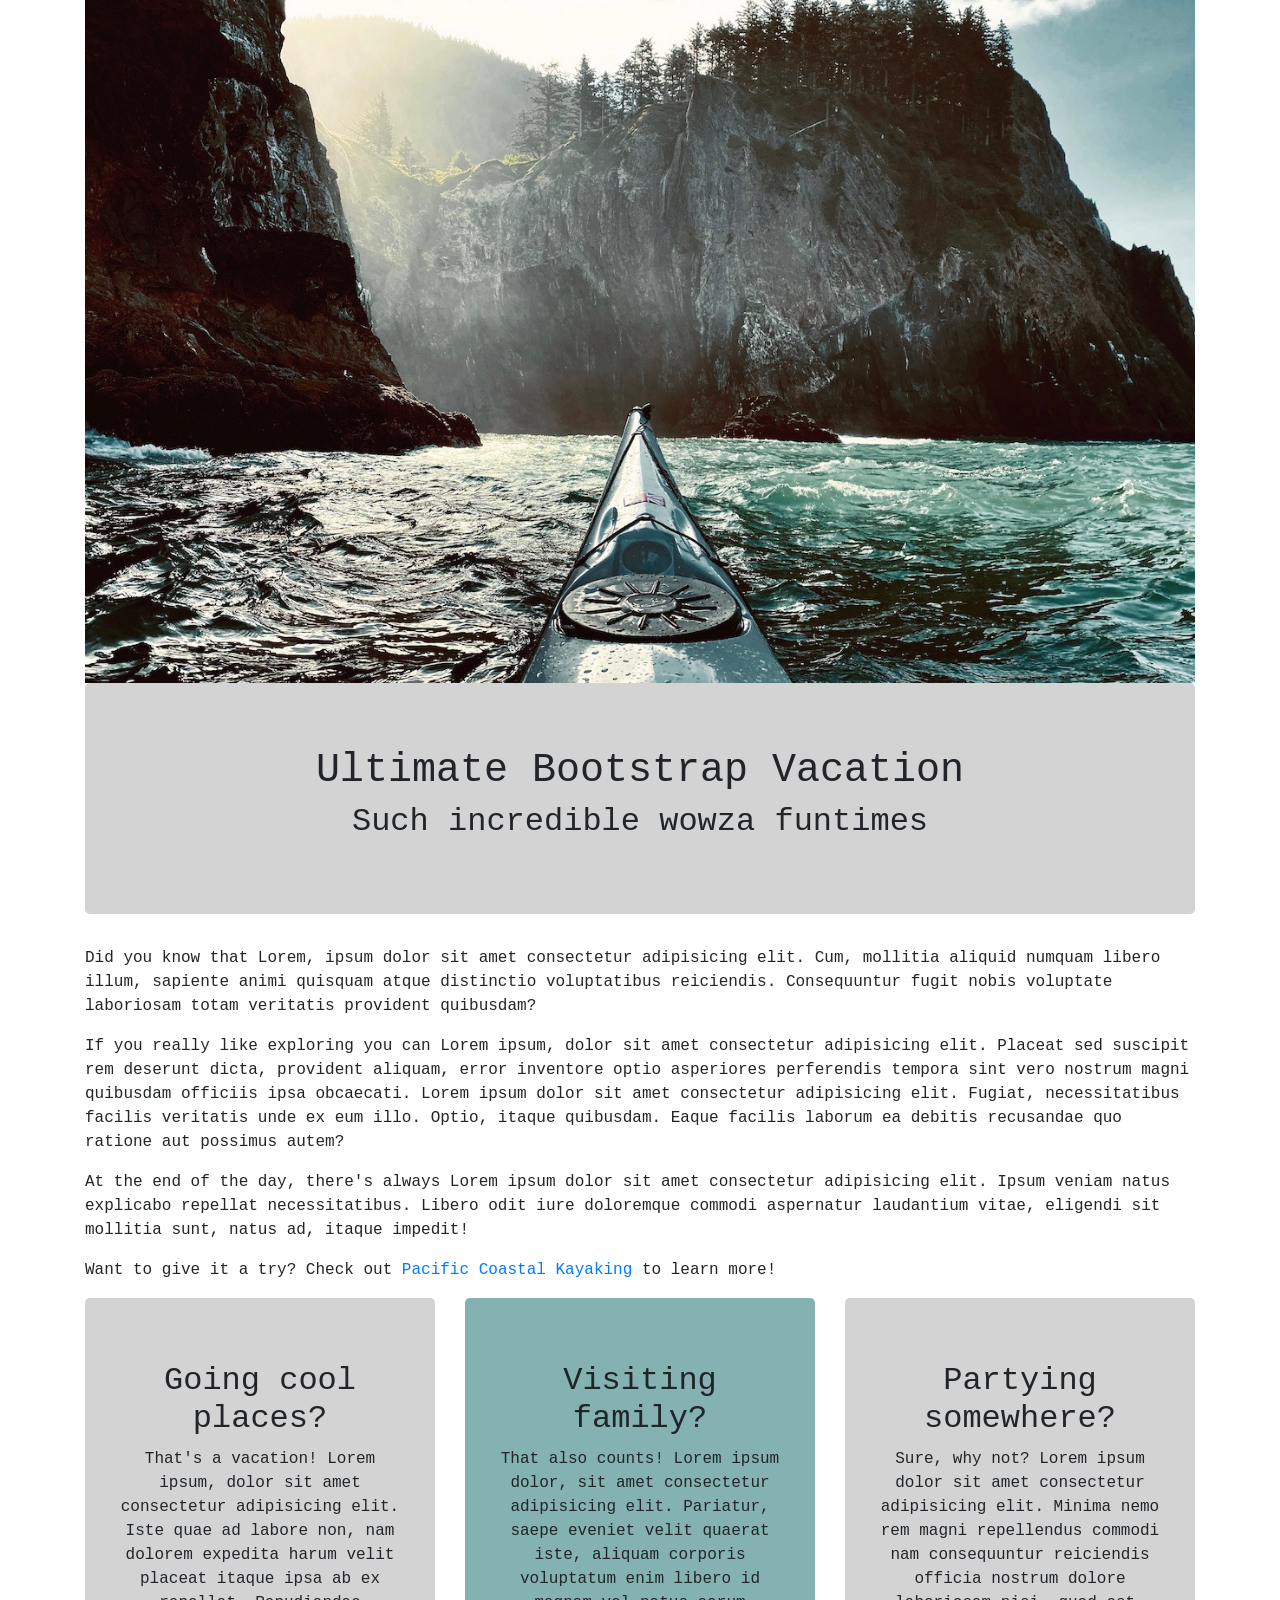
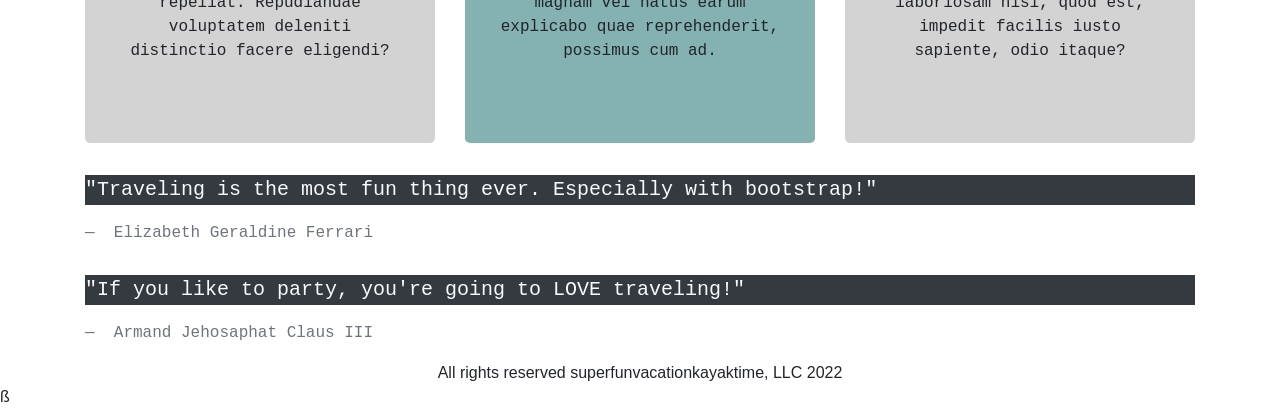
<file: index.html>
<!DOCTYPE html>
<html lang="en-US">
  <head>
    <title>Super Vacation</title>
    <link href="css/bootstrap.css" rel="stylesheet" type="text/css">
    <link href="css/styles.css" rel="stylesheet" type="text/css">
  </head>
<body>

  <div id="content">
  <div class="container">
    <img src="images/kayak.jpg" class="img-fluid" alt="A kayak in the ocean">
    <div class="jumbotron">
      <h1> Ultimate Bootstrap Vacation </h1>
      <h2> Such incredible wowza funtimes </h2>
  </div>

    <p> Did you know that Lorem, ipsum dolor sit amet consectetur adipisicing elit. Cum, mollitia aliquid numquam libero illum, sapiente animi quisquam atque distinctio voluptatibus reiciendis. Consequuntur fugit nobis voluptate laboriosam totam veritatis provident quibusdam?</p>

    <p> If you really like exploring you can Lorem ipsum, dolor sit amet consectetur adipisicing elit. Placeat sed suscipit rem deserunt dicta, provident aliquam, error inventore optio asperiores perferendis tempora sint vero nostrum magni quibusdam officiis ipsa obcaecati. Lorem ipsum dolor sit amet consectetur adipisicing elit. Fugiat, necessitatibus facilis veritatis unde ex eum illo. Optio, itaque quibusdam. Eaque facilis laborum ea debitis recusandae quo ratione aut possimus autem? </p>
    <p> At the end of the day, there's always Lorem ipsum dolor sit amet consectetur adipisicing elit. Ipsum veniam natus explicabo repellat necessitatibus. Libero odit iure doloremque commodi aspernatur laudantium vitae, eligendi sit mollitia sunt, natus ad, itaque impedit! </p>

    <p>Want to give it a try? Check out <a href="https://www.billvonnegut.com">Pacific Coastal Kayaking</a> to learn more! </p>
    <div class="row">
      <div class="col-4">
        <div class="jumbotron">
          <h2>Going cool places?</h2>
          <p> That's a vacation! Lorem ipsum, dolor sit amet consectetur adipisicing elit. Iste quae ad labore non, nam dolorem expedita harum velit placeat itaque ipsa ab ex repellat. Repudiandae voluptatem deleniti distinctio facere eligendi? </p>
        </div>
      </div>
      <div class="col-4">
        <div class="megatron">
          <h2>Visiting family?</h2>
          <p>That also counts! Lorem ipsum dolor, sit amet consectetur adipisicing elit. Pariatur, saepe eveniet velit quaerat iste, aliquam corporis voluptatum enim libero id magnam vel natus earum explicabo quae reprehenderit, possimus cum ad.</p>
        </div>
      </div>
      <div class="col-4">
        <div class="jumbotron">
        <h2>Partying somewhere?</h2>
          <p>Sure, why not? Lorem ipsum dolor sit amet consectetur adipisicing elit. Minima nemo rem magni repellendus commodi nam consequuntur reiciendis officia nostrum dolore laboriosam nisi, quod est, impedit facilis iusto sapiente, odio itaque?</p>
        </div>
      </div>
    </div>
    <blockquote class="blockquote">
      <p class="text-light bg-dark">"Traveling is the most fun thing ever. Especially with bootstrap!"</p>
    <footer class="blockquote-footer"> Elizabeth Geraldine Ferrari </footer>
  <br>
    <blockquote class="blockquote">
      <p class="text-light bg-dark"> "If you like to party, you're going to LOVE traveling!"</p>
    <footer class="blockquote-footer"> Armand Jehosaphat Claus III </footer>
    </div>
    <footer class="text-center"> All rights reserved superfunvacationkayaktime, LLC 2022 </footer>
  </div>ß
 
</body>
</html>
</file>
<file: css/styles.css>
.megatron {
  padding: 2rem 1rem;
  margin-bottom: 2rem;
  background-color: rgb(132, 177, 177);
  border-radius: 0.3rem;
  text-align: center;
}

@media (min-width: 576px) {
  .megatron {
    padding: 4rem 2rem;
  }
</file>
